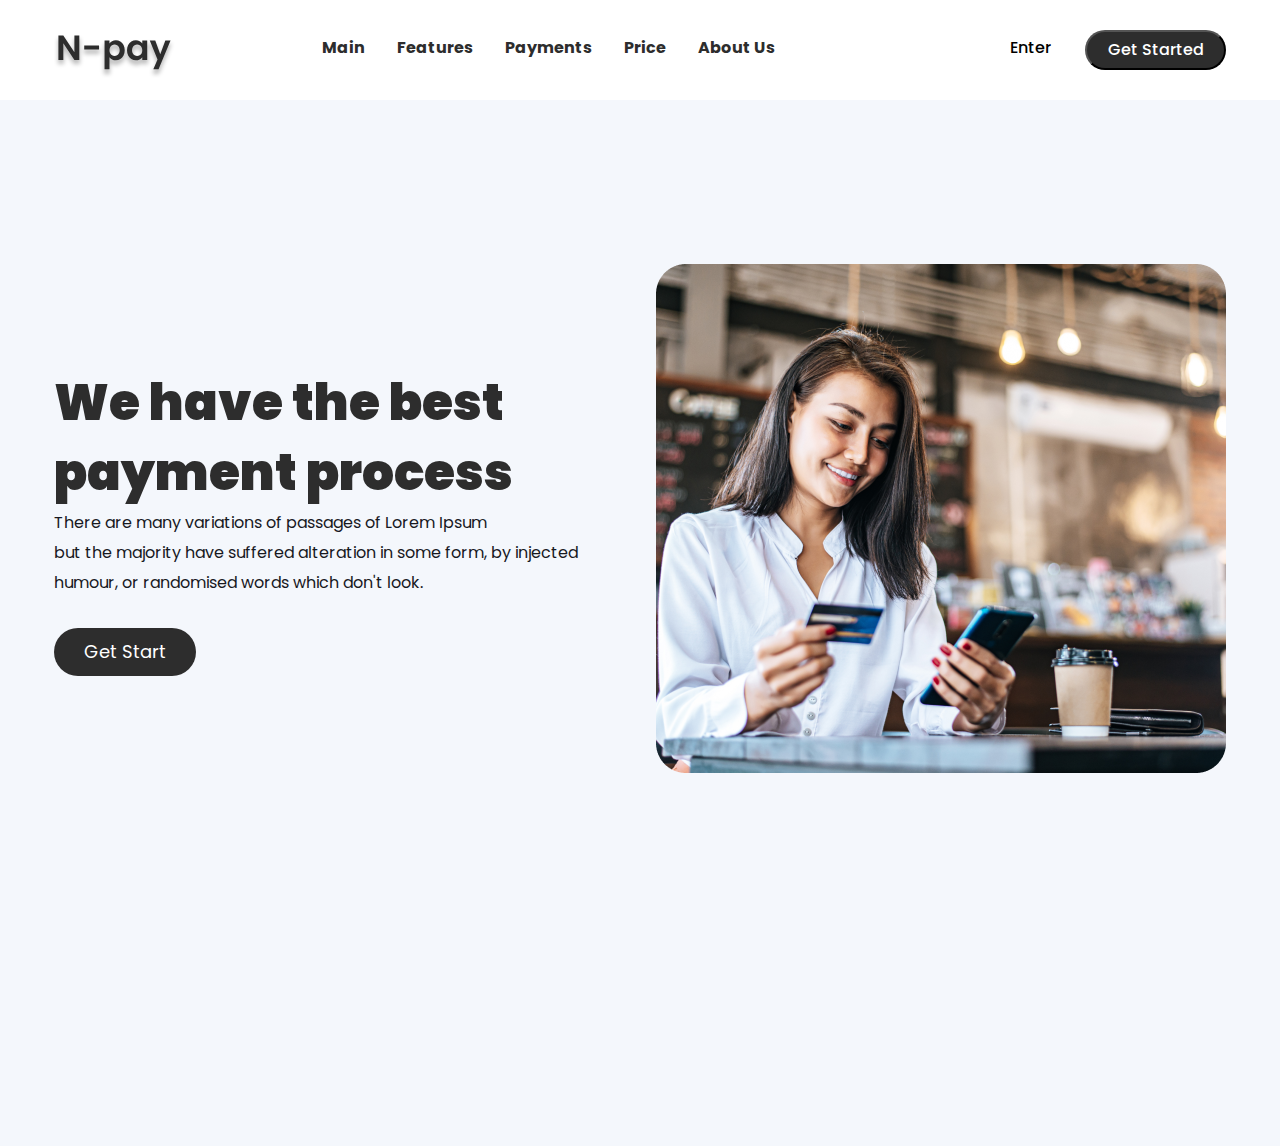
<file: index.html>
<!DOCTYPE html>
<html lang="en">
<head>
    <meta charset="UTF-8">
    <meta name="viewport" content="width=device-width, initial-scale=1, shrink-to-fit=no">
    <title>n-pay</title>
    <link rel="stylesheet" href="https://stackpath.bootstrapcdn.com/bootstrap/4.1.3/css/bootstrap.min.css" integrity="sha384-MCw98/SFnGE8fJT3GXwEOngsV7Zt27NXFoaoApmYm81iuXoPkFOJwJ8ERdknLPMO" crossorigin="anonymous">
    <link rel="stylesheet" href="css/bootstrap.min.css">
    <link rel="stylesheet" href="css/style.css">
	<link rel="preconnect" href="https://fonts.gstatic.com">
	<link href="https://fonts.googleapis.com/css2?family=Poppins:ital,wght@0,100;0,200;0,300;0,700;1,400&display=swap" rel="stylesheet">
</head>
<body class="body-center">
    <header class="header-center">
        <div class="header-content">
            <div class="logo"><img src="img/logo.svg.svg"></div>
			<nav class="nav">
				<a class="nav-content" href="#">Main</a>
				<a class="nav-content" href="#">Features</a>
				<a class="nav-content" href="#">Payments</a>
				<a class="nav-content" href="#">Price</a>
				<a class="nav-content" href="#">About Us</a>
            </nav>
            
				<div class="button-nav">
                
				    <a href="#">
					    <button class="button-1">Enter</button>
				    </a>
				    
				    <a href="#">
					    <button class="button-2">Get Started</button>
				    </a>
				    
			    </div>

        </div>
    </header>
<main class="main">
		<div class="main-center">
			<div class="main-content">
			   <aside class="col-sm-6 col-lg-12">
				<h1 class="main-start"><b>We have the best payment process</b></h1>
				<div class="main-text">
				<p>There are many variations of passages of Lorem Ipsum <br>but the majority have suffered alteration in some form, by injected<br>humour, or randomised words which don't look.</p></div>
				<a class="main-button" href="#">Get Start</a>
			</div>
			<div class="main-img"><img src="img/pic-main.png" alt="pic-main">
			   <aside class="col-sm-2 col-lg-12">
			</div>
		</div>
	</main>
	<script src="https://code.jquery.com/jquery-3.3.1.slim.min.js" integrity="sha384-q8i/X+965DzO0rT7abK41JStQIAqVgRVzpbzo5smXKp4YfRvH+8abtTE1Pi6jizo" crossorigin="anonymous"></script>
    <script src="https://cdnjs.cloudflare.com/ajax/libs/popper.js/1.14.3/umd/popper.min.js" integrity="sha384-ZMP7rVo3mIykV+2+9J3UJ46jBk0WLaUAdn689aCwoqbBJiSnjAK/l8WvCWPIPm49" crossorigin="anonymous"></script>
    <script src="https://stackpath.bootstrapcdn.com/bootstrap/4.1.3/js/bootstrap.min.js" integrity="sha384-ChfqqxuZUCnJSK3+MXmPNIyE6ZbWh2IMqE241rYiqJxyMiZ6OW/JmZQ5stwEULTy" crossorigin="anonymous"></script>
</body>
</html>
</file>
<file: css/style.css>
.selector-for-some-widget {
  box-sizing: content-box;
}
body{
	height: 100%;
	margin:0;
	font-family: 'Poppins', sans-serif;
	font-weight: normal;
}
.body-center{
	display: flex;
	flex-direction: column;
	justify-content: space-between;
}

.header-center{
	display: flex;
	align-items: center;
    height: 100px;
}
.header-content{
	width: 1172px;
	height: 100px;
	margin: 0 auto;
	display: flex;
	align-items: center;
}
.logo{
	margin-right: 147px;
	margin-top: 23px;
	margin-bottom: 24px;
}
.nav {
	font-size: 16px;
	line-height: 20px;
	font-weight: bold;
	color: #2D2D2D;

}
.nav-content {
	height: 24px;
	color: #2D2D2D;
	text-decoration: none;
	margin-right: 32px;
}
img{
	display: block;
}

.button-nav{
	display: flex;
	margin-left: auto;
	justify-content: center;

}
.button-1{
	margin-right: 28px;
	font-weight: 500;
    font-size: 16px;
    line-height: 24px;
    margin-top: 5px;
    background-color: #ffffff;
    color:#000000;
    border: none;
}
.button-2{
	width: 141px;
    height: 40px;
    font-weight: 500;
    font-size: 16px;
    line-height: 24px;
    border-radius: 30px;
    background-color: #2D2D2D;
    color:#ffffff;
}
.main{
	background-color: #F4F7FC;
}
.main-center{
	width: 1172px;
	margin: 0 auto;
	display: flex;
	justify-content: space-between;
	padding-top: 164px;
	padding-bottom:203px;
	align-items: center;
}
.main-start{
	margin: 0;
	margin-bottom: 0px;
	font-weight: 900;
    font-size: 50px;
    line-height: 70px;
    width: 479px;
    height: 140px;
    color: #2D2D2D;
}
.main-content{
	width: 540px;
	color: #18191F;
	font-size: 18px;
	line-height: 32px;
	margin-right:-130px; 

}
.main-text{
	font-weight: normal;
	font-size: 16px;
	line-height: 30px;
	margin-bottom: 30px;
	white-space: nowrap;

}
.main-img{
	margin-bottom: 170px;
	margin-left:20px;
}
.main-button{
	display: inline-block;
	background: #2D2D2D;
	border-radius: 30px;
	color: #FFFFFF;
	padding-bottom: 8px;
	padding-top: 8px;
	padding-right: 30px;
	padding-left: 30px;
	text-decoration: none;
    margin-bottom: 164px;
}

@media screen and (max-width: 600px) {
    body {
        font-size:1.5em;
    }
    …
    h2 {
        font-size:2.5em;
    }
}
</file>
